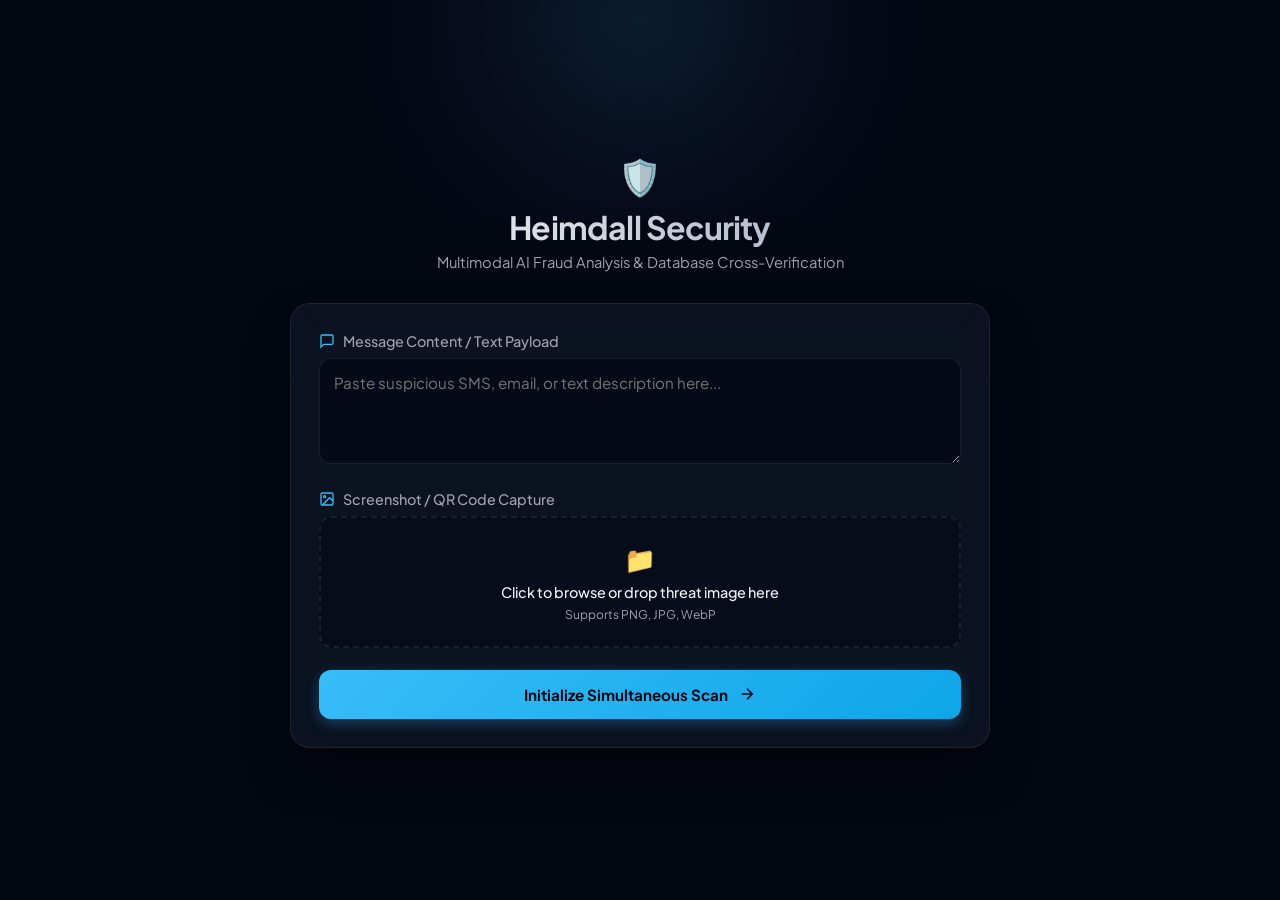
<file: index.html>
<!DOCTYPE html>
<html lang="en">
<head>
    <meta charset="UTF-8">
    <meta name="viewport" content="width=device-width, initial-scale=1.0">
    <title>Heimdall | Advanced Threat & Scam Intelligence</title>
    <link href="https://fonts.googleapis.com/css2?family=Plus+Jakarta+Sans:wght@400;500;600;700&display=swap" rel="stylesheet">
    <link rel="stylesheet" href="style.css">
</head>
<body>
    <div class="ambient-glow"></div>
    
    <div class="app-container">
        <header class="app-header">
            <div class="logo-badge">🛡️</div>
            <h1>Heimdall Security</h1>
            <p>Multimodal AI Fraud Analysis & Database Cross-Verification</p>
        </header>

        <main class="glass-card">
            <form id="scamForm">
                <div class="input-group">
                    <label for="userInput">
                        <svg width="16" height="16" fill="none" stroke="currentColor" stroke-width="2" viewBox="0 0 24 24"><path d="M21 15a2 2 0 0 1-2 2H7l-4 4V5a2 2 0 0 1 2-2h14a2 2 0 0 1 2 2z"></path></svg>
                        Message Content / Text Payload
                    </label>
                    <textarea id="userInput" rows="4" placeholder="Paste suspicious SMS, email, or text description here..."></textarea>
                </div>
                
                <div class="input-group">
                    <label>
                        <svg width="16" height="16" fill="none" stroke="currentColor" stroke-width="2" viewBox="0 0 24 24"><rect x="3" y="3" width="18" height="18" rx="2" ry="2"></rect><circle cx="8.5" cy="8.5" r="1.5"></circle><polyline points="21 15 16 10 5 21"></polyline></svg>
                        Screenshot / QR Code Capture
                    </label>
                    <div class="file-drop-zone" onclick="document.getElementById('imageInput').click()">
                        <div class="drop-content">
                            <span class="upload-icon">📁</span>
                            <span id="fileNameDisplay">Click to browse or drop threat image here</span>
                            <span class="file-hint">Supports PNG, JPG, WebP</span>
                        </div>
                        <input type="file" id="imageInput" accept="image/*" style="display: none;" onchange="updateFileName()">
                    </div>
                </div>
                
                <button type="submit" id="submitBtn">
                    <span>Initialize Simultaneous Scan</span>
                    <svg width="18" height="18" fill="none" stroke="currentColor" stroke-width="2" viewBox="0 0 24 24"><line x1="5" y1="12" x2="19" y2="12"></line><polyline points="12 5 19 12 12 19"></polyline></svg>
                </button>
            </form>
        </main>

        <section id="resultContainer" class="glass-card result-card hidden">
            <div class="verdict-banner" id="verdictBanner">
                <div class="verdict-text">
                    <span class="label">Threat Evaluation</span>
                    <h2 id="scamResult">Analyzing...</h2>
                </div>
                <div class="probability-pill" id="probabilityBadge">Score: --%</div>
            </div>

            <div class="result-grid">
                <div class="result-section">
                    <h3>🔗 URL Database & Domain Age Audit</h3>
                    <pre id="linksResult">No links isolated.</pre>
                </div>

                <div class="result-section">
                    <h3>🧠 AI Deep Scan Indicators</h3>
                    <div id="detailsResult" class="details-box"></div>
                </div>
            </div>
        </section>
    </div>

    <script src="script.js"></script>
</body>
</html>
</file>
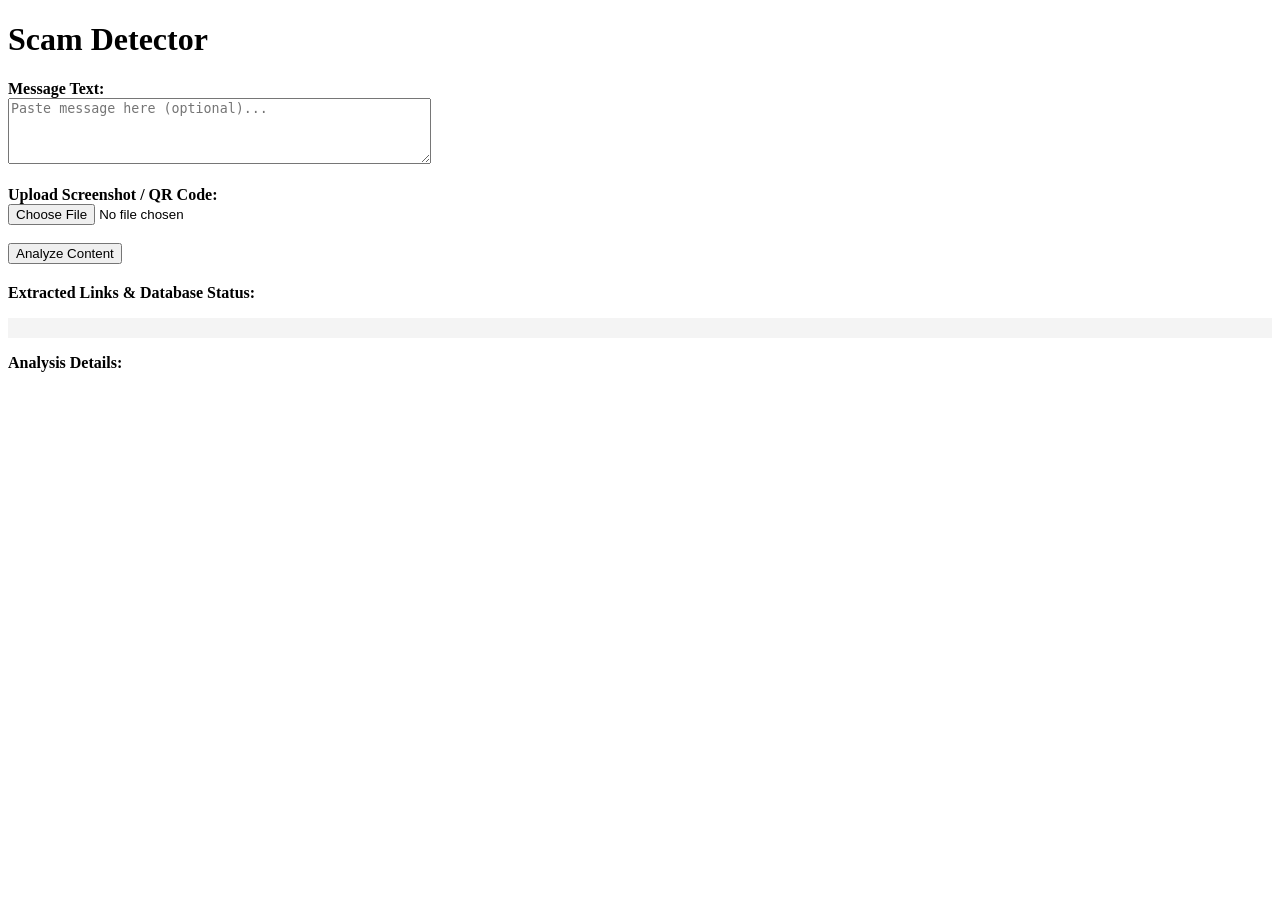
<file: barebones/index.html>
<!DOCTYPE html>
<html>
<head>
    <title>Scam Detector</title>
</head>
<body>
    <h1>Scam Detector</h1>
    
    <form id="scamForm">
        <label for="userInput"><strong>Message Text:</strong></label><br>
        <textarea id="userInput" rows="4" cols="50" placeholder="Paste message here (optional)..."></textarea>
        <br><br>
        
        <label for="imageInput"><strong>Upload Screenshot / QR Code:</strong></label><br>
        <input type="file" id="imageInput" accept="image/*">
        <br><br>
        
        <button type="submit">Analyze Content</button>
    </form>

    <div id="result-container" style="margin-top: 20px;">
        <h2 id="scamResult"></h2>
        <p><strong>Extracted Links & Database Status:</strong></p>
        <pre id="linksResult" style="background: #f4f4f4; padding: 10px;"></pre>
        <p><strong>Analysis Details:</strong></p>
        <p id="detailsResult" style="white-space: pre-line;"></p>
    </div>

    <script>
        document.getElementById('scamForm').addEventListener('submit', async function(event) {
            event.preventDefault();
            
            const textValue = document.getElementById('userInput').value;
            const fileInput = document.getElementById('imageInput').files[0];

            const formData = new FormData();
            if (textValue) formData.append('text', textValue);
            if (fileInput) formData.append('file', fileInput);

            document.getElementById('scamResult').innerText = "Analyzing simultaneously & checking databases...";
            document.getElementById('linksResult').innerText = "";
            document.getElementById('detailsResult').innerText = "";

            try {
                const response = await fetch('http://127.0.0.1:8000/detect', {
                    method: 'POST',
                    body: formData
                });

                const data = await response.json();
                if (!response.ok) {
                    throw new Error(data.detail || "Something went wrong.");
                }

                document.getElementById('scamResult').innerText = "Scam: " + data.scam;
                document.getElementById('linksResult').innerText = data.links;
                document.getElementById('detailsResult').innerText = data.details;
            } catch (error) {
                document.getElementById('scamResult').innerText = "Error: " + error.message;
            }
        });
    </script>
</body>
</html>
</file>
<file: style.css>
:root {
    --bg: #030712;
    --card: rgba(17, 24, 39, 0.7);
    --border: rgba(255, 255, 255, 0.08);
    --border-hover: rgba(56, 189, 248, 0.4);
    --text: #f3f4f6;
    --muted: #9ca3af;
    --accent: #38bdf8;
    --accent-hover: #0ea5e9;
    --danger: #f43f5e;
    --success: #10b981;
}

* {
    box-sizing: border-box;
    margin: 0;
    padding: 0;
    font-family: 'Plus Jakarta Sans', sans-serif;
}

body {
    background-color: var(--bg);
    color: var(--text);
    min-height: 100vh;
    display: flex;
    justify-content: center;
    align-items: center;
    padding: 24px;
    position: relative;
    overflow-x: hidden;
}

.ambient-glow {
    position: absolute;
    top: -20%;
    left: 50%;
    transform: translateX(-50%);
    width: 600px;
    height: 400px;
    background: radial-gradient(circle, rgba(56, 189, 248, 0.12) 0%, rgba(99, 102, 241, 0.04) 50%, transparent 80%);
    z-index: 0;
    pointer-events: none;
}

.app-container {
    width: 100%;
    max-width: 700px;
    position: relative;
    z-index: 1;
}

.app-header {
    text-align: center;
    margin-bottom: 32px;
}

.logo-badge {
    font-size: 2.2rem;
    margin-bottom: 8px;
}

.app-header h1 {
    font-size: 2rem;
    font-weight: 700;
    letter-spacing: -0.025em;
    background: linear-gradient(to right, #ffffff, #94a3b8);
    -webkit-background-clip: text;
    -webkit-text-fill-color: transparent;
    margin-bottom: 6px;
}

.app-header p {
    color: var(--muted);
    font-size: 0.92rem;
}

.glass-card {
    background: var(--card);
    backdrop-filter: blur(16px);
    -webkit-backdrop-filter: blur(16px);
    border: 1px solid var(--border);
    border-radius: 20px;
    padding: 28px;
    box-shadow: 0 25px 50px -12px rgba(0, 0, 0, 0.5);
    transition: border-color 0.3s ease;
}

.glass-card:hover {
    border-color: rgba(255, 255, 255, 0.12);
}

.input-group {
    margin-bottom: 22px;
}

.input-group label {
    display: flex;
    align-items: center;
    gap: 8px;
    font-weight: 500;
    margin-bottom: 8px;
    font-size: 0.9rem;
    color: var(--muted);
}

.input-group label svg {
    color: var(--accent);
}

textarea {
    width: 100%;
    background: rgba(3, 7, 18, 0.6);
    border: 1px solid var(--border);
    border-radius: 12px;
    padding: 14px;
    color: var(--text);
    font-size: 0.95rem;
    resize: vertical;
    transition: all 0.2s;
}

textarea:focus {
    border-color: var(--accent);
    outline: none;
    box-shadow: 0 0 0 3px rgba(56, 189, 248, 0.15);
}

.file-drop-zone {
    border: 2px dashed var(--border);
    border-radius: 12px;
    padding: 24px;
    text-align: center;
    cursor: pointer;
    background: rgba(3, 7, 18, 0.4);
    transition: all 0.2s ease;
}

.file-drop-zone:hover {
    border-color: var(--accent);
    background: rgba(3, 7, 18, 0.7);
}

.drop-content {
    display: flex;
    flex-direction: column;
    align-items: center;
    gap: 6px;
}

.upload-icon {
    font-size: 1.6rem;
    margin-bottom: 2px;
}

#fileNameDisplay {
    font-size: 0.9rem;
    color: var(--text);
    font-weight: 500;
}

.file-hint {
    font-size: 0.75rem;
    color: var(--muted);
}

button[type="submit"] {
    width: 100%;
    background: linear-gradient(135deg, var(--accent), var(--accent-hover));
    color: #030712;
    border: none;
    border-radius: 12px;
    padding: 15px;
    font-size: 0.95rem;
    font-weight: 700;
    cursor: pointer;
    display: flex;
    align-items: center;
    justify-content: center;
    gap: 10px;
    transition: transform 0.15s, opacity 0.2s;
    box-shadow: 0 4px 14px rgba(56, 189, 248, 0.3);
}

button[type="submit"]:hover {
    opacity: 0.92;
    transform: translateY(-1px);
}

button[type="submit"]:active {
    transform: translateY(0);
}

.hidden {
    display: none;
}

.result-card {
    margin-top: 24px;
    animation: slideUp 0.35s cubic-bezier(0.16, 1, 0.3, 1);
}

.verdict-banner {
    display: flex;
    justify-content: space-between;
    align-items: center;
    background: rgba(3, 7, 18, 0.6);
    padding: 18px 20px;
    border-radius: 14px;
    margin-bottom: 20px;
    border: 1px solid var(--border);
    border-left: 4px solid var(--accent);
}

.verdict-banner.is-scam {
    border-left-color: var(--danger);
    background: rgba(244, 63, 94, 0.05);
}

.verdict-banner.is-safe {
    border-left-color: var(--success);
    background: rgba(16, 185, 129, 0.05);
}

.verdict-text .label {
    font-size: 0.75rem;
    text-transform: uppercase;
    letter-spacing: 0.05em;
    color: var(--muted);
    display: block;
    margin-bottom: 2px;
}

.verdict-text h2 {
    font-size: 1.25rem;
    font-weight: 700;
}

.probability-pill {
    background: rgba(255, 255, 255, 0.06);
    border: 1px solid var(--border);
    padding: 6px 14px;
    border-radius: 30px;
    font-weight: 600;
    font-size: 0.85rem;
}

.result-section {
    margin-bottom: 16px;
}

.result-section:last-child {
    margin-bottom: 0;
}

.result-section h3 {
    font-size: 0.85rem;
    text-transform: uppercase;
    letter-spacing: 0.05em;
    color: var(--muted);
    margin-bottom: 8px;
}

pre {
    background: rgba(3, 7, 18, 0.7);
    padding: 14px;
    border-radius: 12px;
    font-family: ui-monospace, monospace;
    font-size: 0.82rem;
    white-space: pre-wrap;
    word-break: break-all;
    border: 1px solid var(--border);
    color: #e2e8f0;
}

.details-box {
    background: rgba(3, 7, 18, 0.7);
    padding: 14px;
    border-radius: 12px;
    font-size: 0.9rem;
    line-height: 1.6;
    border: 1px solid var(--border);
    white-space: pre-line;
    color: #cbd5e1;
}

@keyframes slideUp {
    from { opacity: 0; transform: translateY(16px); }
    to { opacity: 1; transform: translateY(0); }
}
</file>
